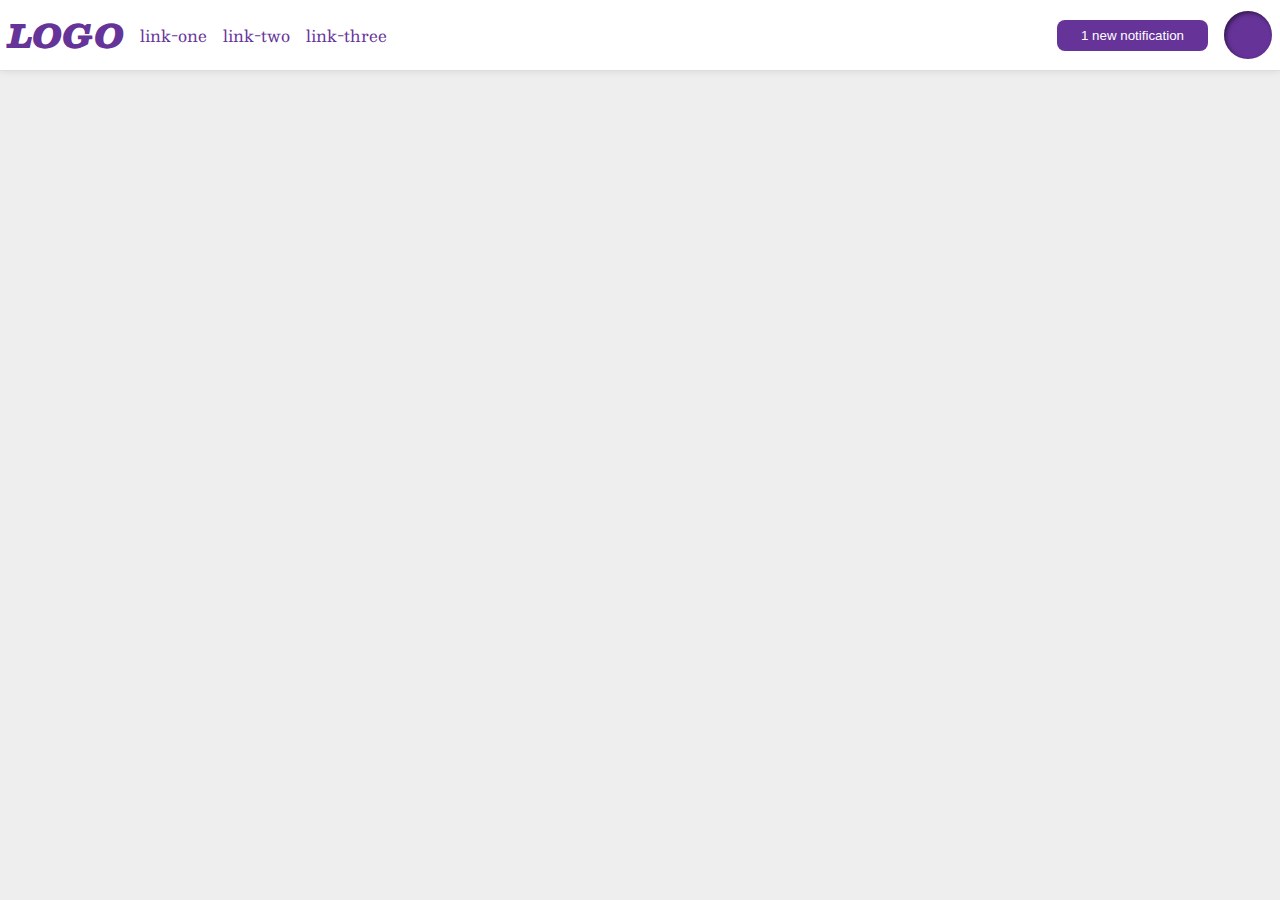
<file: flex/03-flex-header-2/index.html>
<!DOCTYPE html>
<html lang="en">

<head>
  <meta charset="UTF-8">
  <meta http-equiv="X-UA-Compatible" content="IE=edge">
  <meta name="viewport" content="width=device-width, initial-scale=1.0">
  <title>Flex Header 2</title>
  <link rel="stylesheet" href="style.css">
</head>

<body>
  <div class="header">
    <div class="left-side">
      <div class="logo">
        LOGO
      </div>
      <ul class="links">
        <li><a href="google.com">link-one</a></li>
        <li><a href="google.com">link-two</a></li>
        <li><a href="google.com">link-three</a></li>
      </ul>
    </div>

    <div class="right-side">
      <button class="notifications">
        1 new notification
      </button>
      <div class="profile-image"></div>
    </div>
  </div>
</body>

</html>
</file>
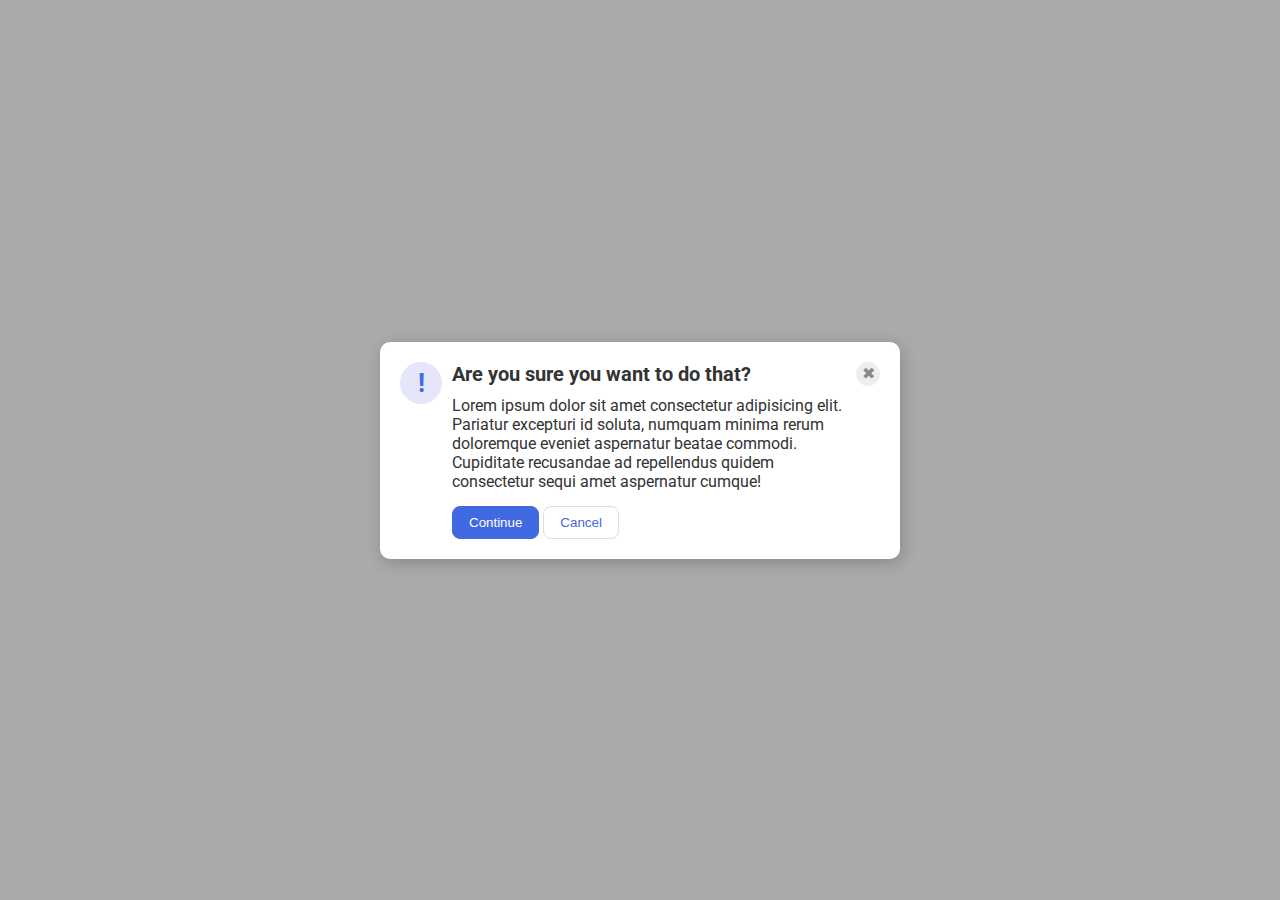
<file: flex/05-flex-modal/index.html>
<!DOCTYPE html>
<html lang="en">

<head>
  <meta charset="UTF-8">
  <meta http-equiv="X-UA-Compatible" content="IE=edge">
  <meta name="viewport" content="width=device-width, initial-scale=1.0">
  <link rel="stylesheet" href="style.css">
  <title>Modal</title>
</head>

<body>
  <div class="modal">
      <div class="icon">!</div>
    <div class="middle">
      <div class="header">Are you sure you want to do that?</div>
      <div class="text">Lorem ipsum dolor sit amet consectetur adipisicing elit. Pariatur excepturi id soluta, numquam
        minima rerum doloremque eveniet aspernatur beatae commodi. Cupiditate recusandae ad repellendus quidem
        consectetur sequi amet aspernatur cumque!</div>
      <button class="continue">Continue</button>
      <button class="cancel">Cancel</button>
    </div>
      <button class="close-button">✖</button>
  </div>
  </div>
</body>
</html>
</file>
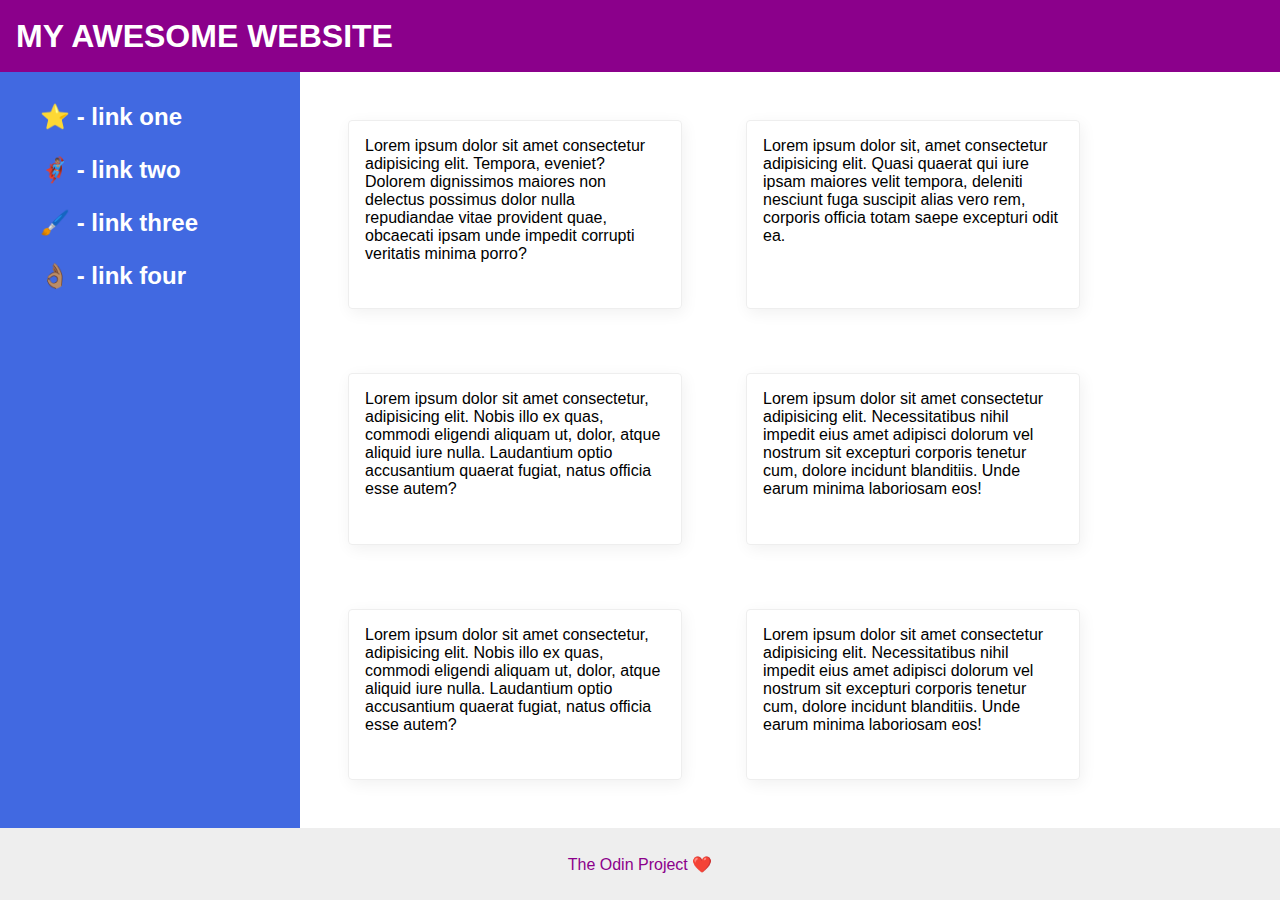
<file: flex/07-flex-layout-2/index.html>
<!DOCTYPE html>
<html lang="en">
  <head>
    <meta charset="UTF-8">
    <meta http-equiv="X-UA-Compatible" content="IE=edge">
    <meta name="viewport" content="width=device-width, initial-scale=1.0">
    <title>The Holy Grail</title>
    <link rel="stylesheet" href="style.css">
  </head>
  <body>
    <div class="header">
      MY AWESOME WEBSITE
    </div>
    
    <div class="container">
    <div class="sidebar">
      <ul>
        <li><a href="#">⭐ - link one</a></li>
        <li><a href="#">🦸🏽‍♂️ - link two</a></li>
        <li><a href="#">🖌️ - link three</a></li>
        <li><a href="#">👌🏽 - link four</a></li>
      </ul>
    </div>

    <div class="card-group">
    <div class="card">Lorem ipsum dolor sit amet consectetur adipisicing elit. Tempora, eveniet? Dolorem dignissimos maiores non delectus possimus dolor nulla repudiandae vitae provident quae, obcaecati ipsam unde impedit corrupti veritatis minima porro?</div>
    <div class="card">Lorem ipsum dolor sit, amet consectetur adipisicing elit. Quasi quaerat qui iure ipsam maiores velit tempora, deleniti nesciunt fuga suscipit alias vero rem, corporis officia totam saepe excepturi odit ea.</div>
    <div class="card">Lorem ipsum dolor sit amet consectetur, adipisicing elit. Nobis illo ex quas, commodi eligendi aliquam ut, dolor, atque aliquid iure nulla. Laudantium optio accusantium quaerat fugiat, natus officia esse autem?</div>
    <div class="card">Lorem ipsum dolor sit amet consectetur adipisicing elit. Necessitatibus nihil impedit eius amet adipisci dolorum vel nostrum sit excepturi corporis tenetur cum, dolore incidunt blanditiis. Unde earum minima laboriosam eos!</div>
    <div class="card">Lorem ipsum dolor sit amet consectetur, adipisicing elit. Nobis illo ex quas, commodi eligendi aliquam ut, dolor, atque aliquid iure nulla. Laudantium optio accusantium quaerat fugiat, natus officia esse autem?</div>
    <div class="card">Lorem ipsum dolor sit amet consectetur adipisicing elit. Necessitatibus nihil impedit eius amet adipisci dolorum vel nostrum sit excepturi corporis tenetur cum, dolore incidunt blanditiis. Unde earum minima laboriosam eos!</div>
    </div>
  </div>
    <div class="footer">
      The Odin Project ❤️
    </div>
  </body>
</html>
</file>
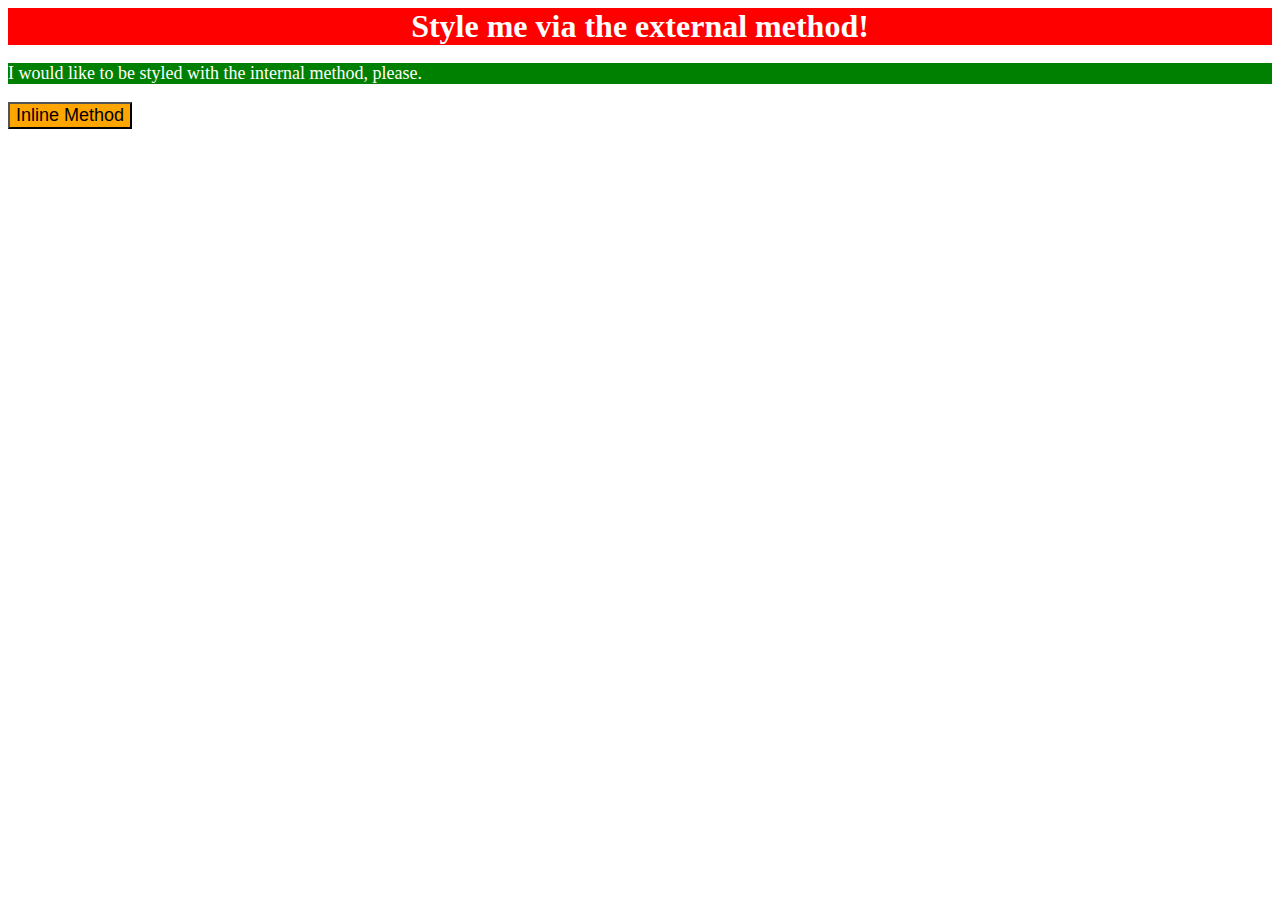
<file: foundations/01-css-methods/index.html>
<!DOCTYPE html>
<html lang="en">
  <head>
    <meta charset="UTF-8">
    <meta http-equiv="X-UA-Compatible" content="IE=edge">
    <meta name="viewport" content="width=device-width, initial-scale=1.0">
    <link rel="stylesheet" href="style.css">
    <title>Methods for Adding CSS</title>
    <style>
      p {
        background-color: green;
        color: white;
        font-size: 18px;
      }
    </style>
  </head>
  <body>
    <div class = "red-background white-font">Style me via the external method!</div>
    <p>I would like to be styled with the internal method, please.</p>
    <button style="background-color: orange; font-size: 18px;">Inline Method</button>
  </body>
</html>
</file>
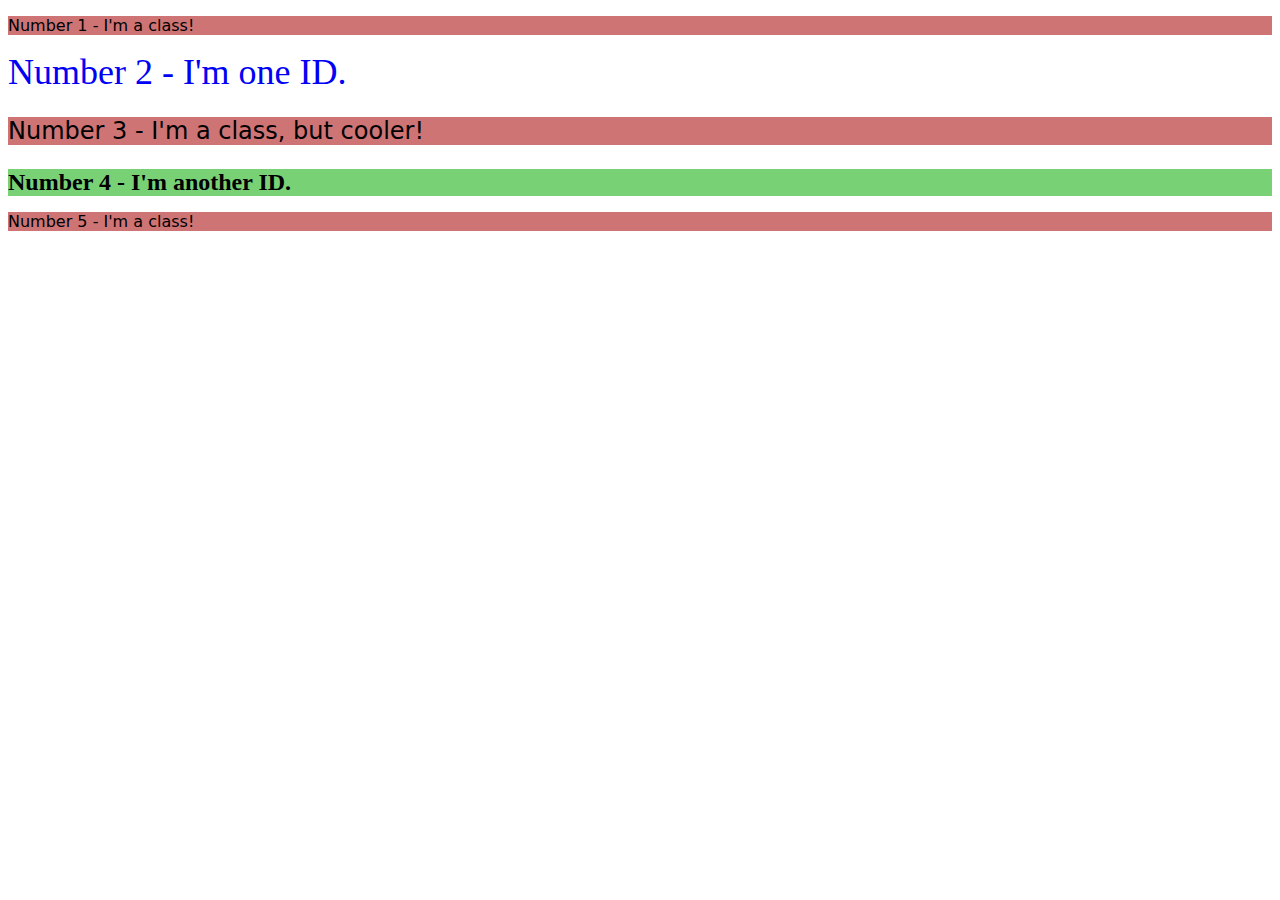
<file: foundations/02-class-id-selectors/index.html>
<!DOCTYPE html>
<html lang="en">
  <head>
    <meta charset="UTF-8">
    <meta http-equiv="X-UA-Compatible" content="IE=edge">
    <meta name="viewport" content="width=device-width, initial-scale=1.0">
    <title>Class and ID Selectors</title>
    <link rel="stylesheet" href="style.css">
  </head>
  <body>
    <p class = "odd-elements">Number 1 - I'm a class!</p>
    <div id = "second-element">Number 2 - I'm one ID.</div>
    <p class = "odd-elements font-size">Number 3 - I'm a class, but cooler!</p>
    <div id = "fourth-element" class = "font-size">Number 4 - I'm another ID.</div>
    <p class = "odd-elements">Number 5 - I'm a class!</p>
  </body>
</html>
</file>
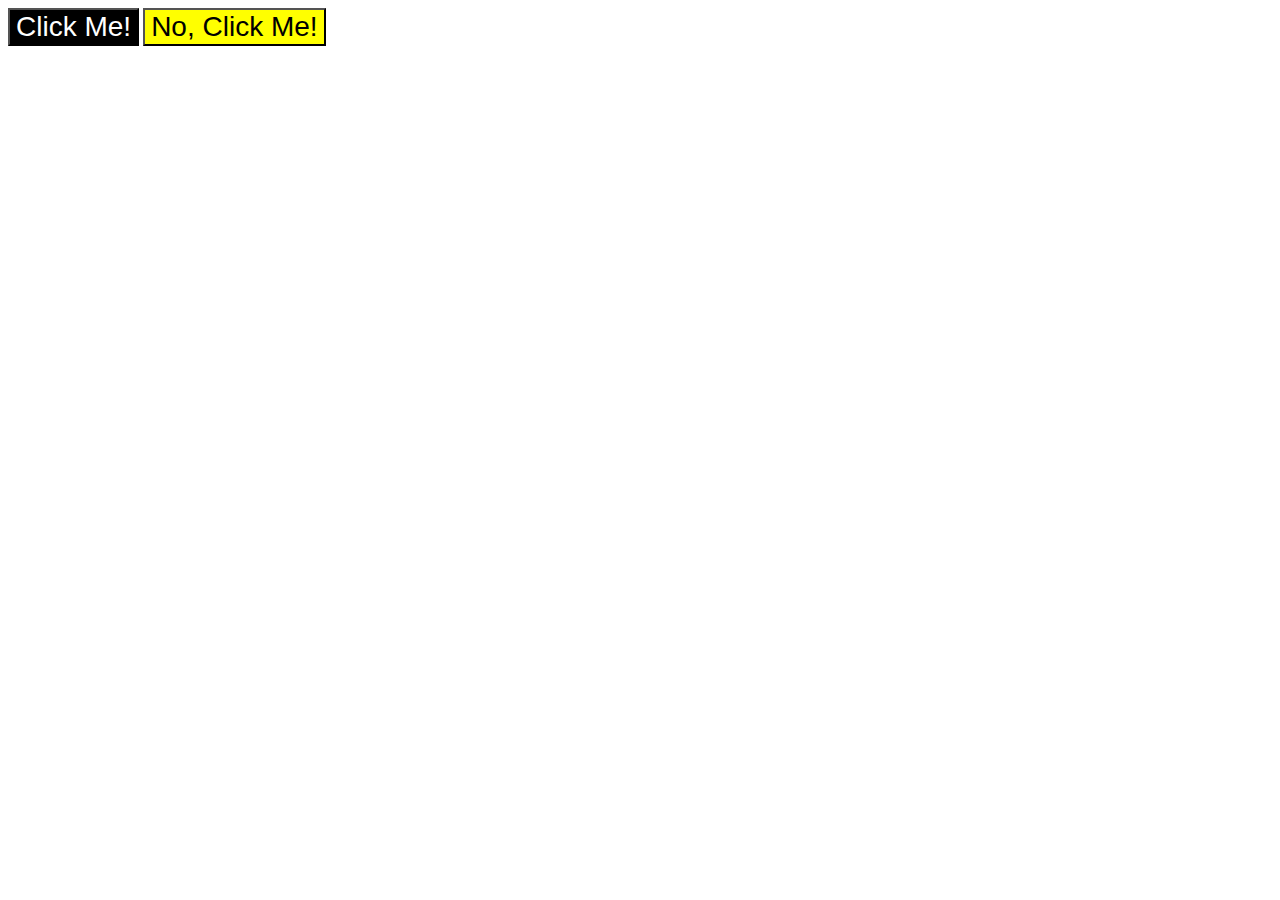
<file: foundations/03-grouping-selectors/index.html>
<!DOCTYPE html>
<html lang="en">
  <head>
    <meta charset="UTF-8">
    <meta http-equiv="X-UA-Compatible" content="IE=edge">
    <meta name="viewport" content="width=device-width, initial-scale=1.0">
    <title>Grouping Selectors</title>
    <link rel="stylesheet" href="style.css">
  </head>
  <body>
    <button class = "first-element">Click Me!</button>
    <button class = "second-element">No, Click Me!</button>
  </body>
</html>
</file>
<file: flex/03-flex-header-2/style.css>
/* this is some magical font-importing.  
you'll learn about it later. */
@import url('https://fonts.googleapis.com/css2?family=Besley:ital,wght@0,400;1,900&display=swap');

body {
  margin: 0;
  background: #eee;
  font-family: Besley, serif;
}

.header {
  background: white;
  border-bottom: 1px solid #ddd;
  box-shadow: 0 0 8px rgba(0,0,0,.1);
  display: flex;
  padding: 8px;
  justify-content: space-between;
  flex-wrap: nowrap;
}

.left-side, .right-side {
  display: flex;
  gap: 16px;
  align-items: center;
}

.profile-image {
  background: rebeccapurple;
  box-shadow: inset 2px 2px 4px rgba(0,0,0,.5);
  border-radius: 50%;
  width: 48px;
  height: 48px;
  display: flex;
  flex-shrink: 0;
}

.logo {
  color: rebeccapurple;
  font-size: 32px;
  font-weight: 900;
  font-style: italic;
}

button {
  border: none;
  border-radius: 8px;
  background: rebeccapurple;
  color: white;
  padding: 8px 24px;
}

a {
  /* this removes the line under our links */
  text-decoration: none;
  color: rebeccapurple;
}

ul {
  list-style-type: none;
  display: flex;
  gap: 16px;
  padding: 0;
  margin: 0;
  align-items: center;
}
</file>
<file: flex/05-flex-modal/style.css>
@import url('https://fonts.googleapis.com/css2?family=Roboto:wght@400;700&display=swap');

html, body {
  height: 100%;
}

body {
  font-family: Roboto, sans-serif;
  margin: 0;
  background: #aaa;
  color: #333;
  /* I'll give you this one for free lol */
  display: flex;
  align-items: center;
  justify-content: center;
}

.modal {
  background: white;
  width: 480px;
  border-radius: 10px;
  box-shadow: 2px 4px 16px rgba(0,0,0,.2);
  display: flex;
  flex-direction: row;
  padding: 20px;
  gap: 10px;
}

.header {
  font-weight: bold;
  margin-bottom: 10px;
  font-size: 20px;
}

.right {
  align-items: top;
}

.continue, .cancel {
  margin-top: 15px;
}
.icon {
  color: royalblue;
  font-size: 26px;
  font-weight: 700;
  background: lavender;
  width: 42px;
  height: 42px;
  border-radius: 50%;
  display: flex;
  align-items: center;
  justify-content: center;
  flex-shrink: 0;
}

.close-button {
  background: #eee;
  border-radius: 50%;
  color: #888;
  font-weight: 400;
  font-size: 16px;
  height: 24px;
  width: 24px;
  display: flex;
  align-items: center;
  justify-content: center;
  border: 1px solid #eee;
  padding: 0;
  flex-shrink: 0;
}

button {
  cursor: pointer;
  padding: 8px 16px;
  border-radius: 8px;
}

button.continue {
  background: royalblue;
  border: 1px solid royalblue;
  color: white;
}

button.cancel {
  background: white;
  border: 1px solid #ddd;
  color: royalblue;
}
</file>
<file: flex/07-flex-layout-2/style.css>
body {
  font-family: -apple-system, BlinkMacSystemFont, 'Segoe UI', Roboto, Oxygen, Ubuntu, Cantarell, 'Open Sans', 'Helvetica Neue', sans-serif;
  margin: 0;
  min-height: 100vh;
  display: flex;
  flex-direction: column;
}

.header {
  height: 72px;
  background: darkmagenta;
  color: white;
  display: flex;
  align-items: center;
  justify-content: flex-start;
  padding: 0 16px 0 16px;
  font-weight: 900;
  font-size: 32px;
}

.footer {
  height: 72px;
  background: #eee;
  color: darkmagenta;
  display: flex;
  align-items: center;
  justify-content: center;
}

.sidebar {
  width: 300px;
  background: royalblue;
  box-sizing: border-box;
  display: flex;
  padding-right: 16px;
  min-width: 300px;
}

ul {
  list-style-type: none;
  margin-top: 20px;
  line-height: 50px;
}

a {
  text-decoration: none;
  color: white;
  font-weight: bold;
  font-size: 24px;

}

.container {
  display: flex;
  flex-direction: row;
  flex: 1;
}

.card-group {
    display: flex;
    flex-direction: row;
    flex-wrap: wrap;
    gap: 32px;
    padding: 32px;
    flex: 1 1 0;
    width: 0;
}

.card {
  border: 1px solid #eee;
  box-shadow: 2px 4px 16px rgba(0,0,0,.06);
  border-radius: 4px;
  padding: 16px;
  margin: 16px;
  width: 300px;
}
</file>
<file: foundations/01-css-methods/style.css>
div {
    background-color: red;
    color: white;
    font-size: 32px;
    text-align: center;
    font-weight: bold;
}
</file>
<file: foundations/02-class-id-selectors/style.css>
.odd-elements {
    background-color: rgb(207, 116, 116);
    font-family: Verdana, "DejaVu Sans", sans-serif;
}

#second-element {
    color: rgb(0, 0, 245);
    font-size: 36px;
}

.font-size {
    font-size: 24px;
}

#fourth-element {
    background-color:rgb(121, 209, 118);
    font-weight: bold;
}
</file>
<file: foundations/03-grouping-selectors/style.css>
.first-element {
    background-color: rgb(0, 0, 0);
    color: hwb(0 100% 0%);
}

.second-element {
    background-color: #ffff00;
}

.first-element, .second-element {
    font-size: 28px;
    font-family: Helvetica, "Times New Roman", sans-serif;
}
</file>
